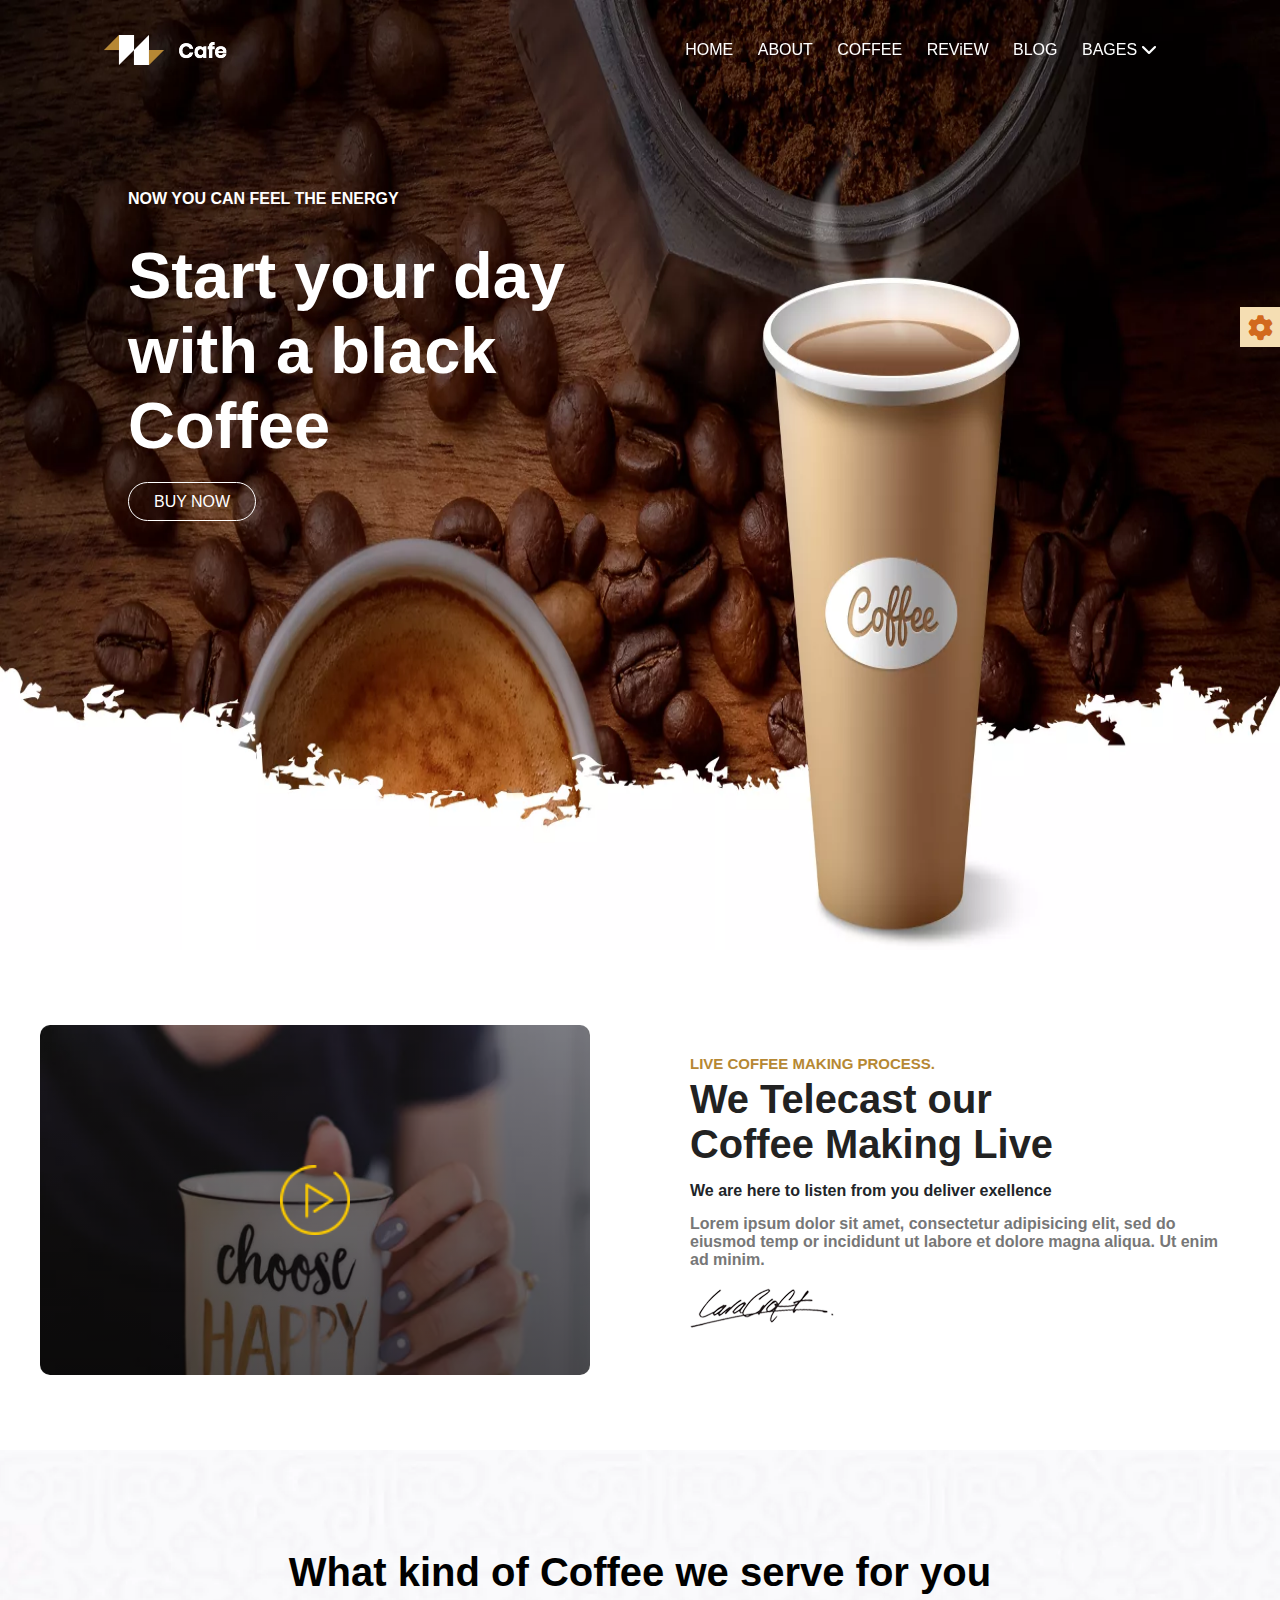
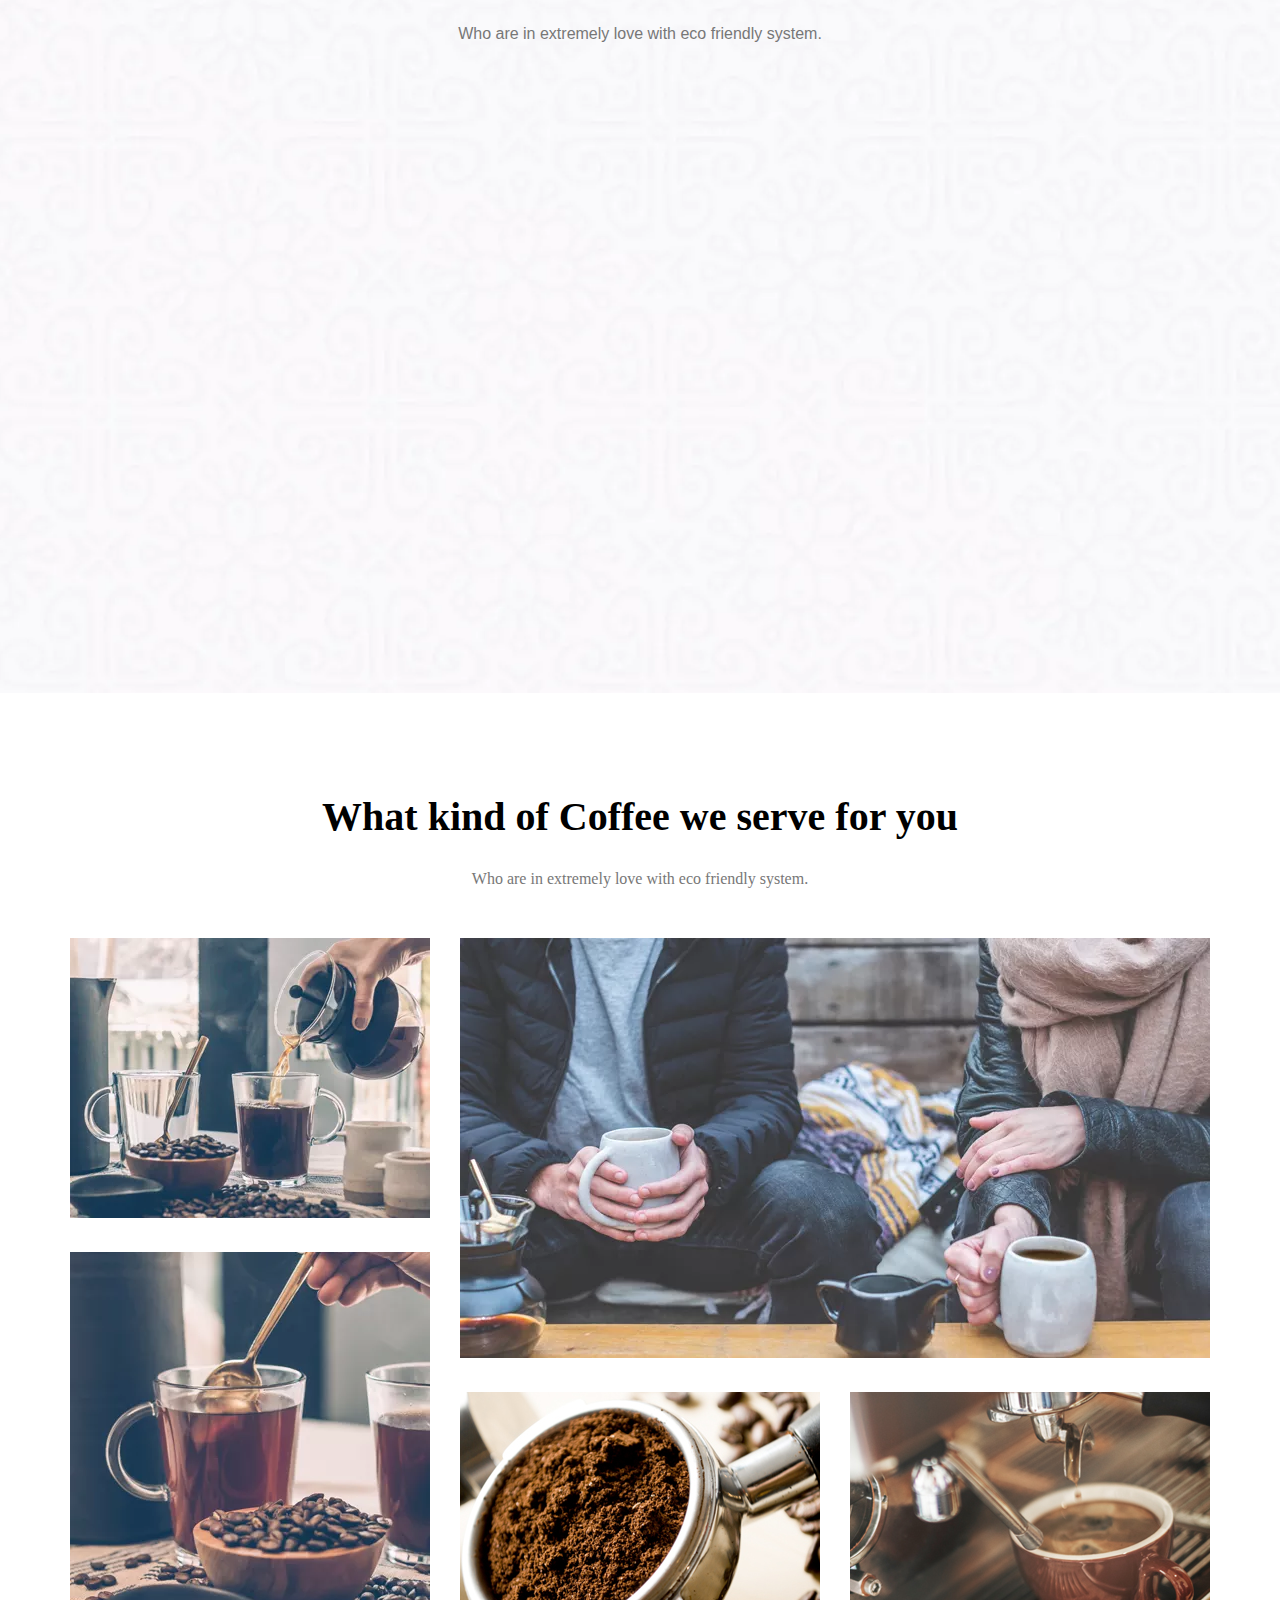
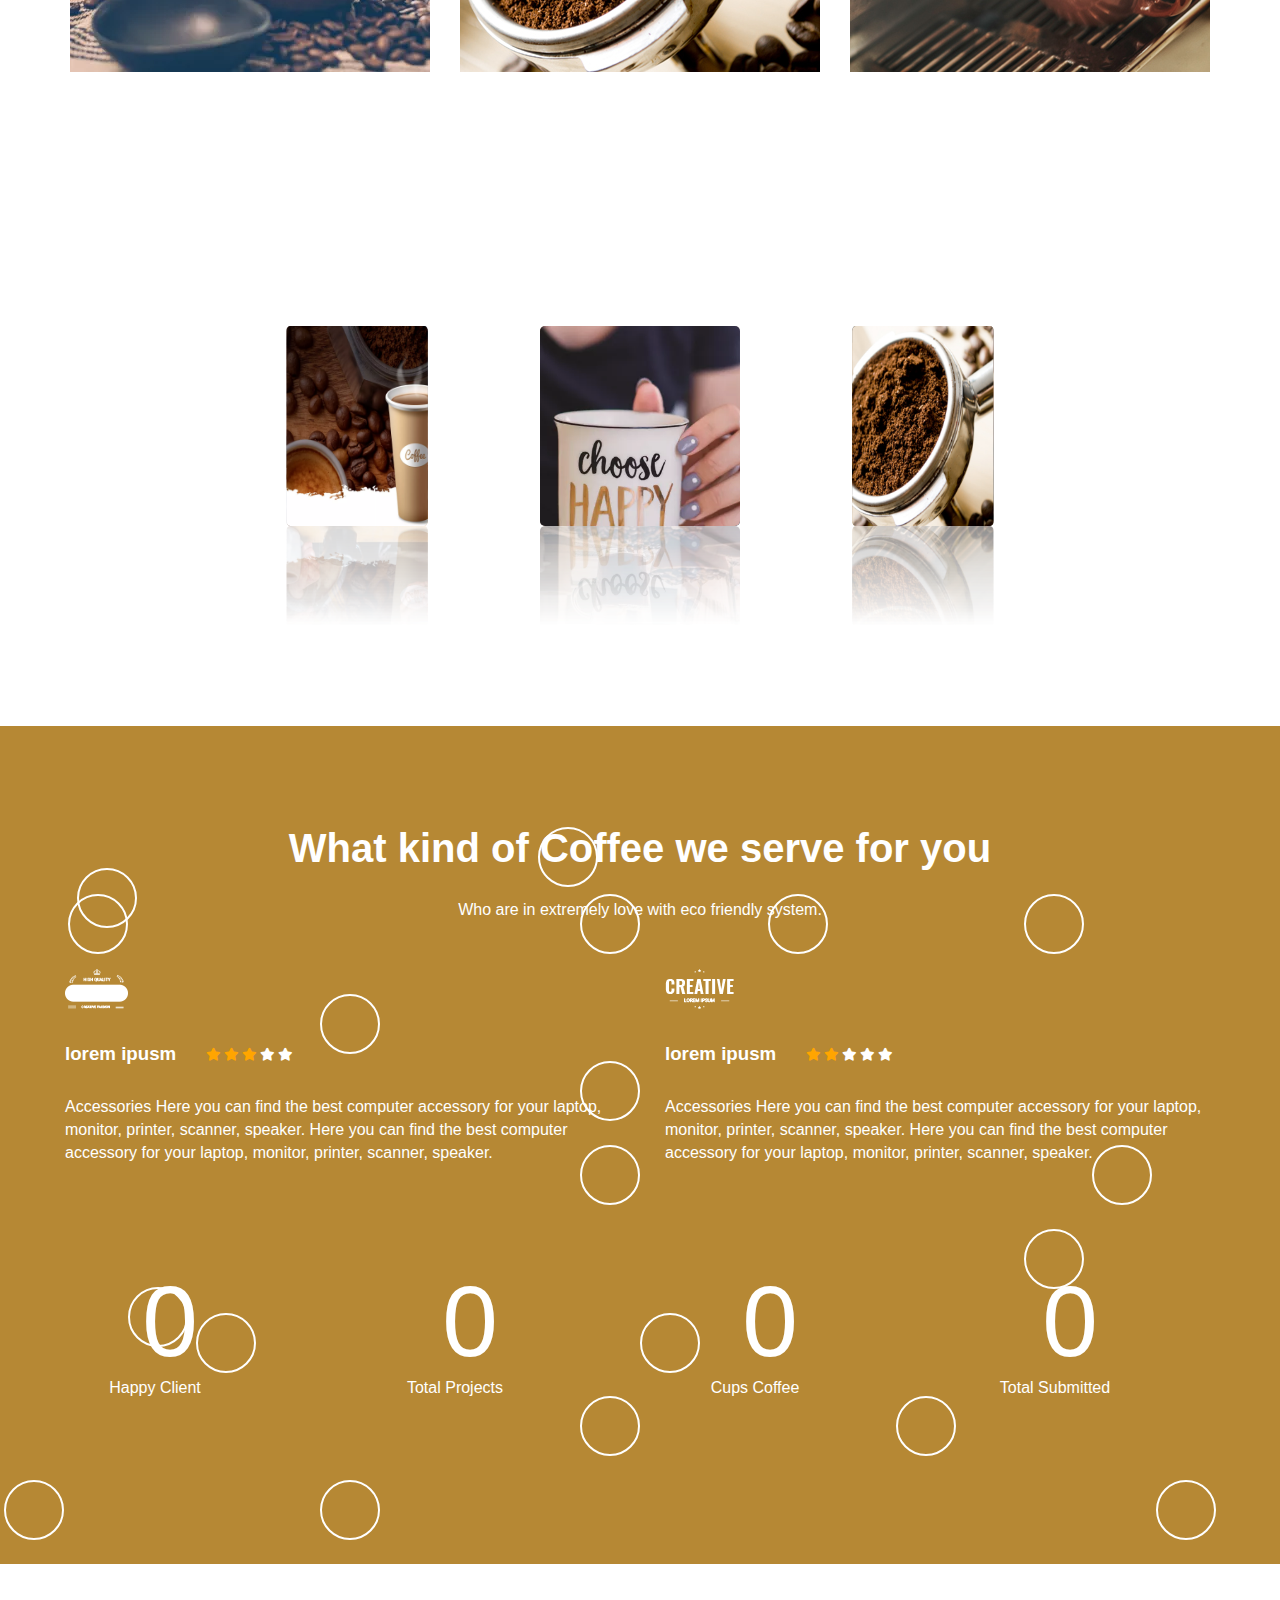
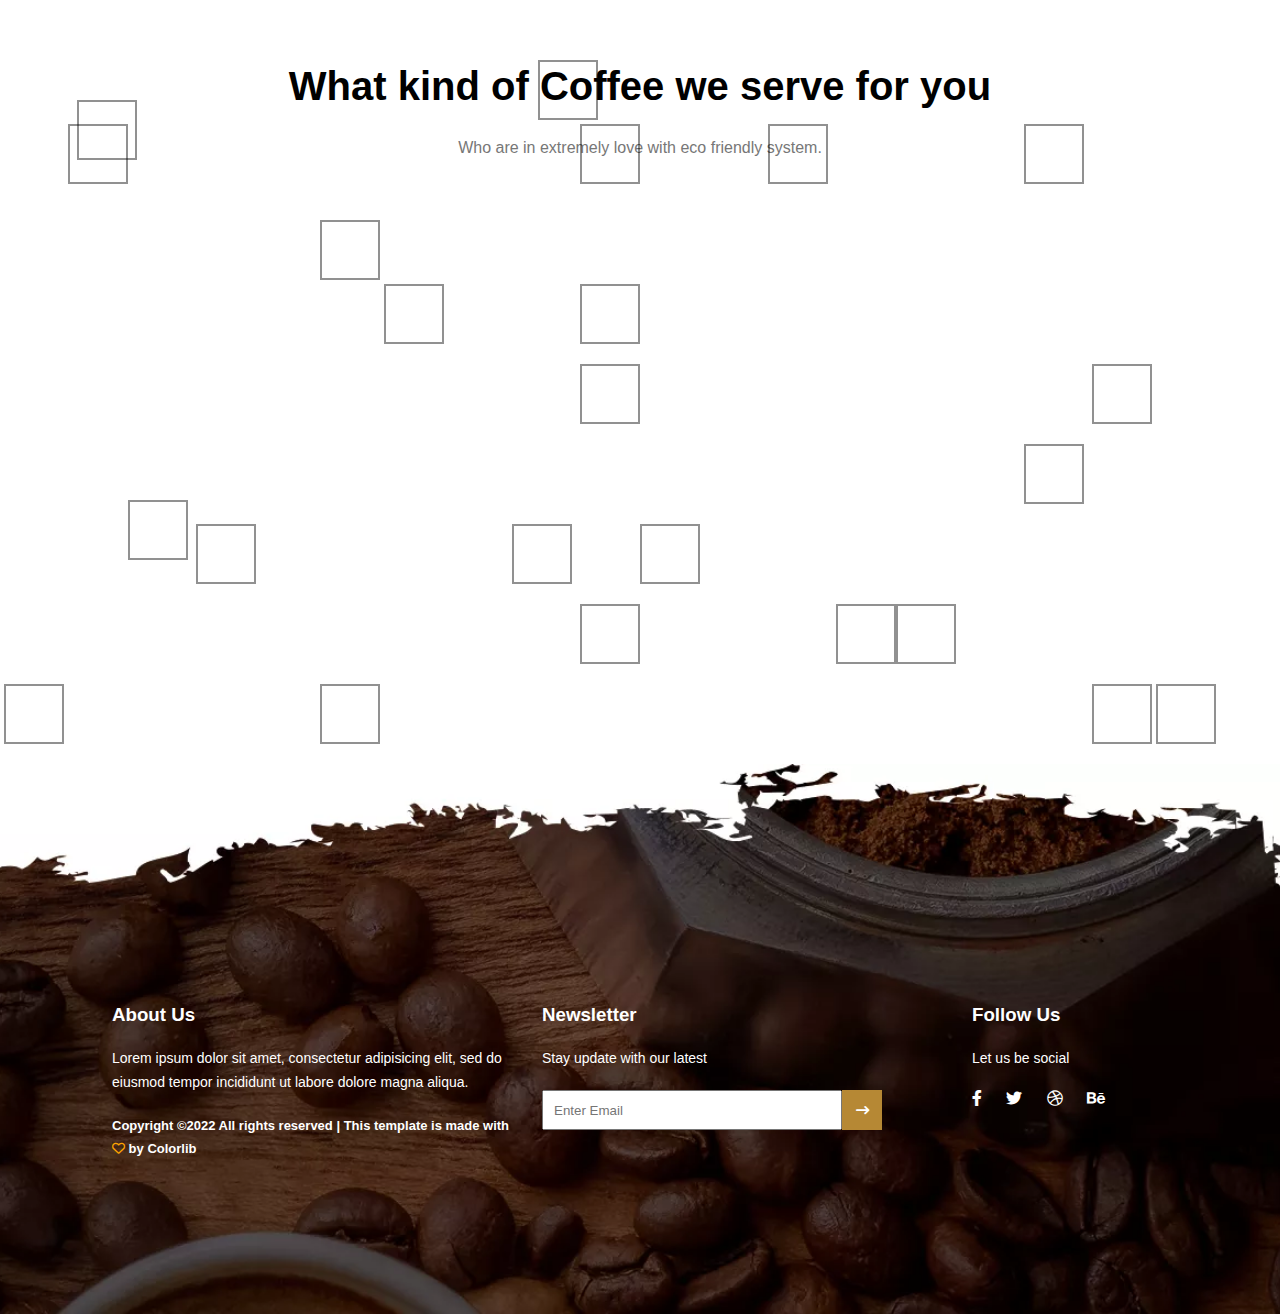
<file: index.html>
<!DOCTYPE html>
<html lang="en">

<head>
  <meta charset="UTF-8" />
  <meta http-equiv="X-UA-Compatible" content="IE=edge" />
  <meta name="viewport" content="width=device-width, initial-scale=1.0" />
  <title>Coffee</title>
  <link rel="stylesheet" href="scss/all.css" />
  <link rel="icon" href="img/logo.icon.webp" />
  <link rel="stylesheet" href="scss/style.css" />
  <link href="https://unpkg.com/aos@2.3.1/dist/aos.css" rel="stylesheet">
</head>

<body>
  <!-- loogen -->
  <div class="preloader">
    <div class="d1">
      <img src="img/loader.gif" alt="">

    </div>
  </div>
  <!-- loogen -->

  <!-- start home -->
  <section class="home" id="H">
    <div class="nav">
      <div class="logo">
        <img src="img/xlogo.png.pagespeed.ic.ru-mpNoaeK.png" alt="" />
        <!-- <button class="toggle-theme"><i class="fa-solid fa-moon"></i></button> -->
      </div>

      <input type="checkbox" id="check" />
      <div class="chck">
        <label for="check" class="checkbtn">
          <i class="fa-solid fa-bars"></i>
        </label>
      </div>
      <div class="links">
        <ul class="ul1">
          <li><a href="#H">HOME</a></li>
          <li><a href="#A">ABOUT</a></li>
          <li><a href="#C">COFFEE</a></li>
          <li><a href="#R">REViEW</a></li>
          <li><a href="#B">BLOG</a></li>
          <li>
            <a class="down" href="#">BAGES <i class="fa-solid fa-chevron-down"></i></a>
            <ul class="ul2">
              <li><a href="./html/generic.html">Generic</a></li>
            </ul>
          </li>
        </ul>
      </div>
    </div>

    <div class="hedar">
      <h4>NOW YOU CAN FEEL THE ENERGY</h4>
      <p>Start your day with a black Coffee</p>
      <a href="#">BUY NOW</a>
    </div>

    <div class="scrol">
      <i class="fa-solid fa-angles-up"></i>
    </div>
    <div class="colors">
      <ul>
        <li class="active" data-color="grey"></li>
        <li data-color="rgb(59, 3, 3)"></li>
        <li data-color="#b68834"></li>
        <li data-color="rgb(3, 3, 47)"></li>
      </ul>
      <div class="icn">
        <i class="fa-solid fa-gear icnste"></i>
      </div>
    </div>

  </section>
  <!-- end home -->

  <!-- START ABOUT -->
  <section class="about" id="A">
    <div class="vidow">

      <a target="blank" href="https://www.youtube.com/watch?v=ARA0AxrnHdM"><img
          src="img/xplay-icon.png.pagespeed.ic.DBRdA_r_9l.png" alt=""></a>

    </div>

    <div class="live-cofe">
      <h6>LIVE COFFEE MAKING PROCESS.</h6>
      <h5>We Telecast our
        Coffee Making Live</h5>
      <p>We are here to listen from you deliver exellence</p>
      <p class="p2">Lorem ipsum dolor sit amet, consectetur adipisicing elit, sed do eiusmod temp or incididunt ut
        labore
        et dolore magna aliqua. Ut enim ad minim.</p>
      <img src="img/xsignature.png.pagespeed.ic.6xNGbi55sb.png" alt="">
    </div>
  </section>
  <!-- END ABOUT -->

  <!-- START COFFEE -->
  <div class="backgruond-cofe">

    <section class="cofe" id="C">


      <div class="d1">
        <h2>What kind of Coffee we serve for you</h2>
        <p>Who are in extremely love with eco friendly system.</p>
      </div>

      <div class="d2">
        <div class="box" data-aos="fade-right">
          <div class="box-row">
            <h3>Cappuccino</h3>
            <p>$49</p>
          </div>

          <p>Usage of the Internet is becoming more common due to rapid advance.</p>

        </div>
        <div class="box" data-aos="fade-up">

          <div class="box-row">
            <h3>Americano</h3>
            <p>$59</p>
          </div>

          <p>Usage of the Internet is becoming more common due to rapid advance.</p>

        </div>
        <div class="box" data-aos="fade-left">

          <div class="box-row">
            <h3>Espresso</h3>
            <p>$65</p>
          </div>

          <p>Usage of the Internet is becoming more common due to rapid advance.</p>

        </div>



        <div class="box" data-aos="fade-right">

          <div class="box-row">
            <h3>Macchiato</h3>
            <p>$23</p>
          </div>

          <p>Usage of the Internet is becoming more common due to rapid advance.</p>

        </div>
        <div class="box" data-aos="fade-up">

          <div class="box-row">
            <h3>Mocha</h3>
            <p>$34</p>
          </div>

          <p>Usage of the Internet is becoming more common due to rapid advance.</p>

        </div>
        <div class="box" data-aos="fade-left">

          <div class="box-row">
            <h3>Coffee Latte</h3>
            <p>$76</p>
          </div>

          <p>Usage of the Internet is becoming more common due to rapid advance.</p>

        </div>



        <div class="box" data-aos="fade-right">

          <div class="box-row">
            <h3>Piccolo Latte</h3>
            <p>$80</p>
          </div>

          <p>Usage of the Internet is becoming more common due to rapid advance.</p>

        </div>
        <div class="box" data-aos="fade-up">

          <div class="box-row">
            <h3>Ristretto</h3>
            <p>$60</p>
          </div>

          <p>Usage of the Internet is becoming more common due to rapid advance.</p>

        </div>
        <div class="box" data-aos="fade-left">

          <div class="box-row">
            <h3>Affogato</h3>
            <p>$50</p>
          </div>

          <p>Usage of the Internet is becoming more common due to rapid advance.</p>

        </div>

      </div>
    </section>
  </div>

  <!-- start menw cofe -->
  <section class="menw-cofe">

    <div class="d1">
      <h2>What kind of Coffee we serve for you</h2>
      <p>Who are in extremely love with eco friendly system.</p>
    </div>
    <div class="d2">

      <div class="imgs1">

        <div class="img1">
          <img src="img/xg1.jpg.pagespeed.ic.hds6Doof4i.webp" alt="">
        </div>

        <div class="img2">
          <img src="img/xg2.jpg.pagespeed.ic.xvAO4TQHTF.webp" alt="">
        </div>
      </div>

      <div class="imgs2">

        <div class="img3">
          <img src="img/xg3.jpg.pagespeed.ic.wWCJzlPGAr.webp" alt="">
        </div>


        <div class="img4-5">

          <div class="img4">
            <img src="img/xg4.jpg.pagespeed.ic.CX0azipD2t.jpg" alt="">
          </div>

          <div class="img4">
            <img src="img/xg5.jpg.pagespeed.ic.3JzoX_n_ys.jpg" alt="">
          </div>

        </div>

      </div>

    </div>

  </section>

  <!-- end menw cofe -->

  <!-- start Animation Effects -->

  <section class="boxx">
    <div class="boox">

      <span style="--i:1;"> <img src="img/xg4.jpg.pagespeed.ic.CX0azipD2t.jpg" alt=""> </span>
      <span style="--i:2;"> <img src="img/xg2.jpg.pagespeed.ic.xvAO4TQHTF.webp" alt=""> </span>
      <span style="--i:3;"> <img src="img/xg5.jpg.pagespeed.ic.3JzoX_n_ys.jpg" alt=""> </span>
      <span style="--i:4;"> <img src="img/xg1.jpg.pagespeed.ic.hds6Doof4i.webp" alt=""> </span>
      <span style="--i:5;"> <img src="img/xg3.jpg.pagespeed.ic.wWCJzlPGAr.webp" alt=""> </span>
      <span style="--i:6;"> <img src="img/footer-bg.jpg.webp" alt=""> </span>
      <span style="--i:7;"> <img src="img/header-bg.jpg.webp" alt=""> </span>
      <span style="--i:8;"> <img src="img/xb2.jpg.pagespeed.ic.TrRaz3pXkS.webp" alt=""> </span>
    </div>
  </section>

  <!-- start Animation Effects -->

  <!-- END COFFEE -->

  <!-- start  REViEW -->
  <section class="review" id="R">
    <div class="box">
      <div style="--i:11"></div>
      <div style="--i:21"></div>
      <div style="--i:43"></div>
      <div style="--i:64"></div>
      <div style="--i:34"></div>
      <div style="--i:54"></div>
      <div style="--i:53"></div>
      <div style="--i:23"></div>
      <div style="--i:32"></div>
      <div style="--i:12"></div>
      <div style="--i:54"></div>
      <div style="--i:63"></div>
      <div style="--i:23"></div>
      <div style="--i:22"></div>
      <div style="--i:43"></div>
      <div style="--i:54"></div>
      <div style="--i:63"></div>
      <div style="--i:23"></div>
      <div style="--i:43"></div>
      <div style="--i:43"></div>
      <div style="--i:65"></div>
      <div style="--i:35"></div>

    </div>
    <div class="d1">
      <h2>What kind of Coffee we serve for you</h2>
      <p>Who are in extremely love with eco friendly system.</p>
    </div>

    <div class="d2">
      <div class="lorem1">
        <img src="img/xr1.png.pagespeed.ic.ZdkU7Ld5Gu.png" alt="">

        <div class="stars">
          <h3>lorem ipusm</h3>
          <i class="fa-solid fa-star star1"></i>
          <i class="fa-solid fa-star star1"></i>
          <i class="fa-solid fa-star star1"></i>
          <i class="fa-solid fa-star"></i>
          <i class="fa-solid fa-star"></i>
        </div>

        <p>
          Accessories Here you can find the best computer accessory for your laptop, monitor, printer, scanner, speaker.
          Here you can find the best computer accessory for your laptop, monitor, printer, scanner, speaker.</p>
      </div>

      <div class="lorem2">
        <img src="img/xr2.png.pagespeed.ic.gF87sfaUFb.png" alt="">

        <div class="stars">
          <h3>lorem ipusm</h3>
          <i class="fa-solid fa-star star1"></i>
          <i class="fa-solid fa-star star1"></i>
          <i class="fa-solid fa-star"></i>
          <i class="fa-solid fa-star"></i>
          <i class="fa-solid fa-star"></i>
        </div>

        <p>
          Accessories Here you can find the best computer accessory for your laptop, monitor, printer, scanner, speaker.
          Here you can find the best computer accessory for your laptop, monitor, printer, scanner, speaker.</p>
      </div>
    </div>


    <div class="d3">

      <div class="nums">
        <span class="num" data-goal="1000">0</span>
        <p>Happy Client</p>
      </div>

      <div class="nums">
        <span class="num" data-goal="500">0</span>
        <p>Total Projects</p>
      </div>

      <div class="nums">
        <span class="num" data-goal="900">0</span>
        <p>Cups Coffee</p>
      </div>

      <div class="nums">
        <span class="num" data-goal="1500">0</span>
        <p>Total Submitted</p>
      </div>

    </div>

  </section>
  <!-- END COFFEE -->


  <!-- START BLOG -->
  <section class="blog" id="B">

    <div class="box">
      <div style="--i:11"></div>
      <div style="--i:21"></div>
      <div style="--i:43"></div>
      <div style="--i:64"></div>
      <div style="--i:34"></div>
      <div style="--i:54"></div>
      <div style="--i:53"></div>
      <div style="--i:23"></div>
      <div style="--i:32"></div>
      <div style="--i:12"></div>
      <div style="--i:54"></div>
      <div style="--i:63"></div>
      <div style="--i:23"></div>
      <div style="--i:22"></div>
      <div style="--i:43"></div>
      <div style="--i:54"></div>
      <div style="--i:63"></div>
      <div style="--i:23"></div>
      <div style="--i:43"></div>
      <div style="--i:43"></div>
      <div style="--i:65"></div>
      <div style="--i:64"></div>
      <div style="--i:44"></div>
      <div style="--i:54"></div>
      <div style="--i:53"></div>
      <div style="--i:85"></div>

    </div>
    <div class="d1">
      <h2>What kind of Coffee we serve for you</h2>
      <p>Who are in extremely love with eco friendly system.</p>
    </div>


    <div class="d2">

      <div class="coffe" data-aos="fade-right">
        <img src="img/xb1.jpg.pagespeed.ic.06pcMTZWoN - Copy.webp" alt="">

        <a href="#">Travel</a>
        <a href="#">lift style</a>
        <h4>Portable latest Fashion for young women</h4>
        <p>Lorem ipsum dolor sit amet, consectetur adipisicing elit, sed do eiusmod tempor incididunt ut labore et
          dolore.</p>
        <h5>31st January, 2018</h5>
      </div>

      <div class="coffe" data-aos="fade-left">
        <img src="img/xb2.jpg.pagespeed.ic.TrRaz3pXkS.webp" alt="">

        <a href="#">Travel</a>
        <a href="#">lift style</a>
        <h4>Portable latest Fashion for young women</h4>
        <p>Lorem ipsum dolor sit amet, consectetur adipisicing elit, sed do eiusmod tempor incididunt ut labore et
          dolore.</p>
        <h5>31st January, 2018</h5>
      </div>

    </div>
  </section>
  <!-- END BLOG -->

  <!-- END FOOTER -->
  <section class="footer">
    <div class="grid">

      <div class="d d1">
        <h3>About Us</h3>
        <p>Lorem ipsum dolor sit amet, consectetur adipisicing elit, sed do eiusmod tempor incididunt ut labore dolore
          magna aliqua.</p>
        <h4>Copyright ©2022 All rights reserved | This template is made with <i class="fa-regular fa-heart"></i> by
          Colorlib</h4>

      </div>

      <div class="d d2">
        <h3>Newsletter</h3>
        <p>Stay update with our latest</p>
        <div class="inbut">
          <input type="email" placeholder="Enter Email">
          <button id="btn"><i class="fa-solid fa-arrow-right-long"></i></button>
        </div>
        <p id="p-btn"></p>
      </div>

      <div class="d d3">
        <h3>Follow Us</h3>
        <p>Let us be social</p>

        <div class="icons">
          <a href="https://www.facebook.com/" target="blank"><i class="fa-brands fa-facebook-f"></i></a>
          <i class="fa-brands fa-twitter"></i>
          <i class="fa-brands fa-dribbble"></i>
          <i class="fa-brands fa-behance"></i>
        </div>
      </div>


    </div>

  </section>
  <!-- END FOOTER -->


  <script src="https://unpkg.com/aos@2.3.1/dist/aos.js"></script>
  <script>
    AOS.init({
      once: true,
      duration: 1000,
    });
  </script>

  <script src="indexHome.js"></script>
</body>

</html>
</file>
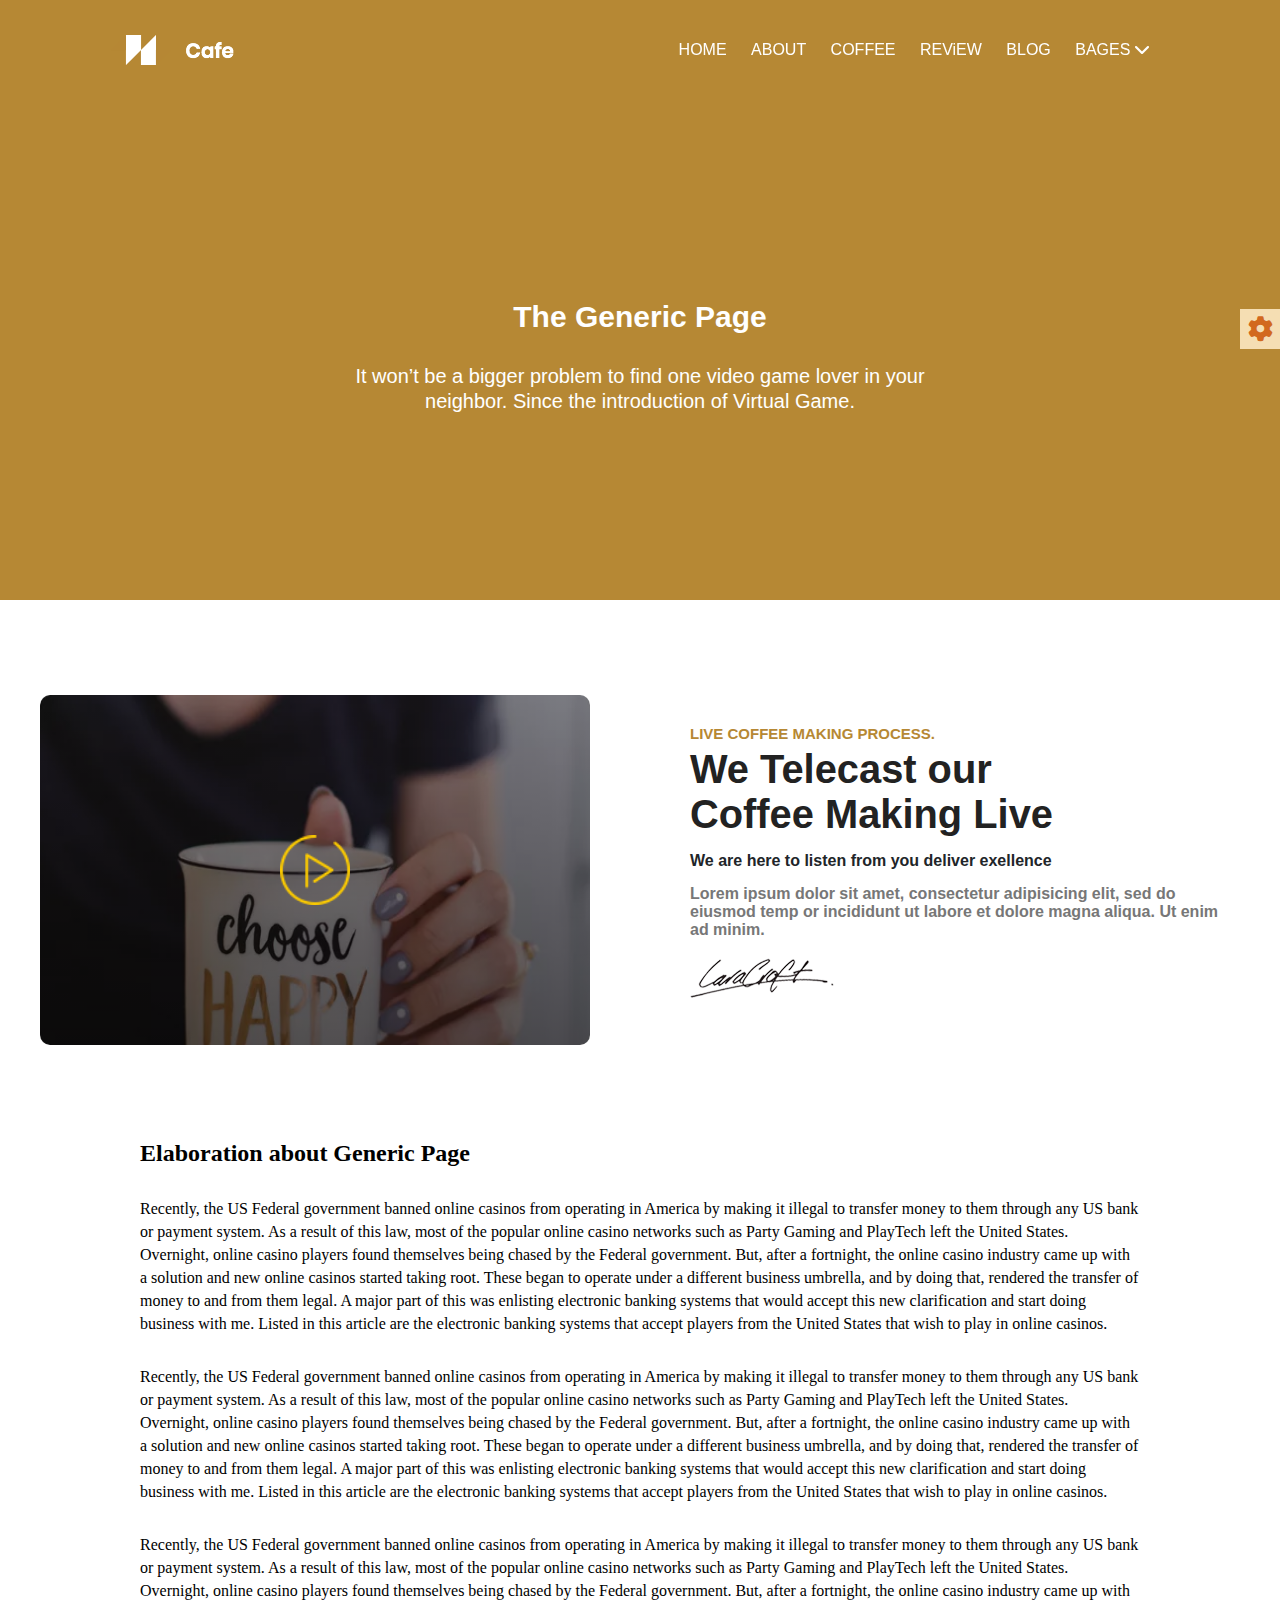
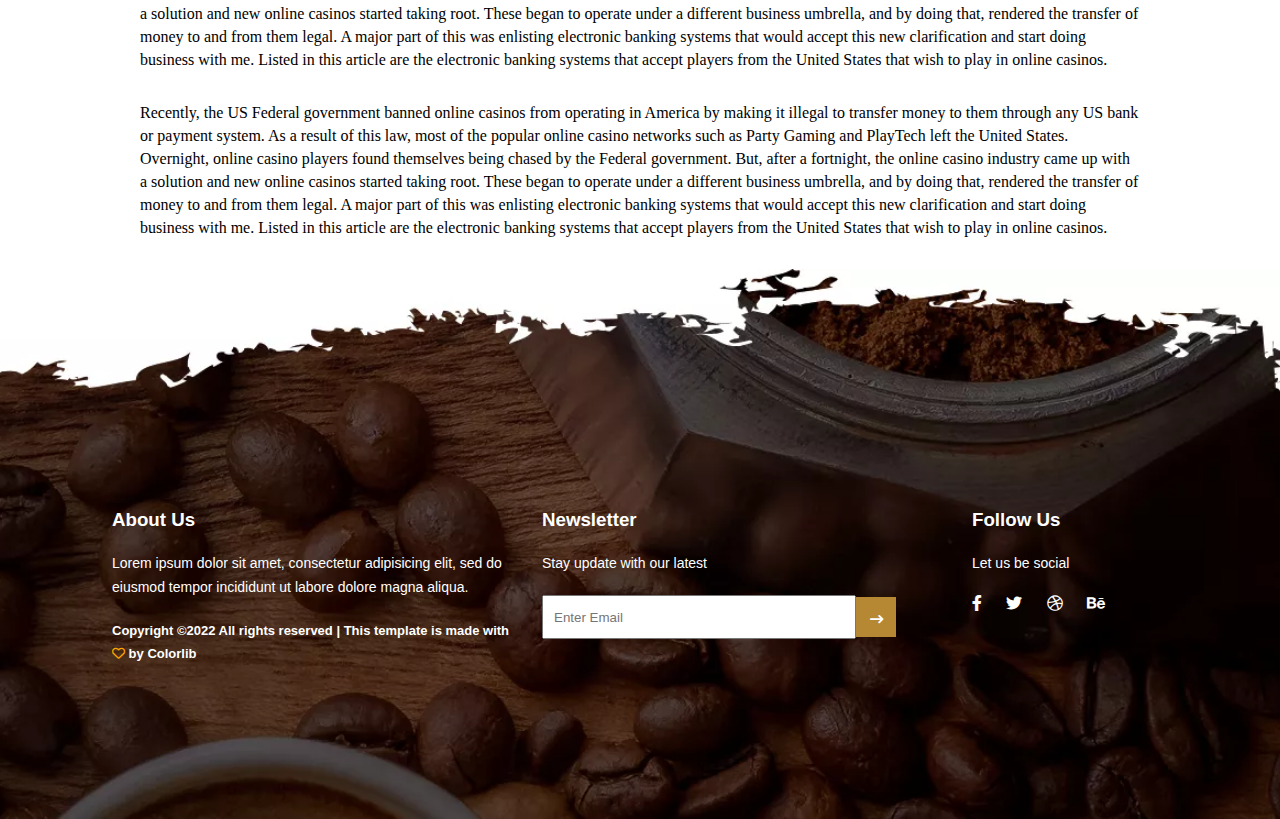
<file: html/generic.html>
<!DOCTYPE html>
<html lang="en">

<head>
  <meta charset="UTF-8">
  <meta http-equiv="X-UA-Compatible" content="IE=edge">
  <meta name="viewport" content="width=device-width, initial-scale=1.0">
  <title>Coffee</title>

  <link rel="stylesheet" href="../scss/all.css" />
  <link rel="icon" href="../img/logo.icon.webp" />
  <link rel="stylesheet" href="../scss/generic.css" />
</head>

<body>
  <!-- start home -->
  <section class="home" id="H">
    <div class="nav">
      <div class="logo">
        <img src="../img/xlogo.png.pagespeed.ic.ru-mpNoaeK.png" alt="" />
      </div>

      <input type="checkbox" id="check" />
      <div class="chck">
        <label for="check" class="checkbtn">
          <i class="fa-solid fa-bars"></i>
        </label>
      </div>
      <div class="links">
        <ul class="ul1">
          <li><a href="../index.html">HOME</a></li>
          <li><a href="../index.html">ABOUT</a></li>
          <li><a href="../index.html">COFFEE</a></li>
          <li><a href="../index.html">REViEW</a></li>
          <li><a href="../index.html">BLOG</a></li>
          <li>
            <a class="down" href="#">BAGES <i class="fa-solid fa-chevron-down"></i></a>
            <ul class="ul2">
              <li><a href="../html/generic.html">Generic</a></li>
            </ul>
          </li>
        </ul>
      </div>
    </div>

    <div class="hedar">
      <h4>The Generic Page</h4>
      <p>It won’t be a bigger problem to find one video game lover in your neighbor. Since the introduction of Virtual
        Game. </p>

    </div>

    <div class="scrol">
      <i class="fa-solid fa-angles-up"></i>
    </div>


    <div class="colors">
      <ul>
        <li class="active" data-color="grey"></li>
        <li data-color="green"></li>
        <li data-color="#b68834"></li>
        <li data-color="red"></li>
      </ul>
      <div class="icn">
        <i class="fa-solid fa-gear icnste"></i>
      </div>
    </div>
  </section>
  <!-- end home -->

  <!-- START ABOUT -->
  <section class="about" id="A">
    <div class="vidow">

      <a target="blank" href="https://www.youtube.com/watch?v=ARA0AxrnHdM"><img
          src="../img/xplay-icon.png.pagespeed.ic.DBRdA_r_9l.png" alt=""></a>

    </div>

    <div class="live-cofe">
      <h6>LIVE COFFEE MAKING PROCESS.</h6>
      <h5>We Telecast our
        Coffee Making Live</h5>
      <p>We are here to listen from you deliver exellence</p>
      <p class="p2">Lorem ipsum dolor sit amet, consectetur adipisicing elit, sed do eiusmod temp or incididunt ut
        labore
        et dolore magna aliqua. Ut enim ad minim.</p>
      <img src="../img/xsignature.png.pagespeed.ic.6xNGbi55sb.png" alt="">
    </div>
  </section>
  <!-- END ABOUT -->

  <!-- page -->
  <section class="page">

    <div class="d1">
      <h2>Elaboration about Generic Page
      </h2>
    </div>

    <div class="d2">
      <p>Recently, the US Federal government banned online casinos from operating in America by making it illegal to
        transfer money to them through any US bank or payment system. As a result of this law, most of the popular
        online casino networks such as Party Gaming and PlayTech left the United States. Overnight, online casino
        players found themselves being chased by the Federal government. But, after a fortnight, the online casino
        industry came up with a solution and new online casinos started taking root. These began to operate under a
        different business umbrella, and by doing that, rendered the transfer of money to and from them legal. A major
        part of this was enlisting electronic banking systems that would accept this new clarification and start doing
        business with me. Listed in this article are the electronic banking systems that accept players from the United
        States that wish to play in online casinos.
      </p>
      <p>Recently, the US Federal government banned online casinos from operating in America by making it illegal to
        transfer money to them through any US bank or payment system. As a result of this law, most of the popular
        online casino networks such as Party Gaming and PlayTech left the United States. Overnight, online casino
        players found themselves being chased by the Federal government. But, after a fortnight, the online casino
        industry came up with a solution and new online casinos started taking root. These began to operate under a
        different business umbrella, and by doing that, rendered the transfer of money to and from them legal. A major
        part of this was enlisting electronic banking systems that would accept this new clarification and start doing
        business with me. Listed in this article are the electronic banking systems that accept players from the United
        States that wish to play in online casinos.
      </p>
      <p>Recently, the US Federal government banned online casinos from operating in America by making it illegal to
        transfer money to them through any US bank or payment system. As a result of this law, most of the popular
        online casino networks such as Party Gaming and PlayTech left the United States. Overnight, online casino
        players found themselves being chased by the Federal government. But, after a fortnight, the online casino
        industry came up with a solution and new online casinos started taking root. These began to operate under a
        different business umbrella, and by doing that, rendered the transfer of money to and from them legal. A major
        part of this was enlisting electronic banking systems that would accept this new clarification and start doing
        business with me. Listed in this article are the electronic banking systems that accept players from the United
        States that wish to play in online casinos.
      </p>
      <p>Recently, the US Federal government banned online casinos from operating in America by making it illegal to
        transfer money to them through any US bank or payment system. As a result of this law, most of the popular
        online casino networks such as Party Gaming and PlayTech left the United States. Overnight, online casino
        players found themselves being chased by the Federal government. But, after a fortnight, the online casino
        industry came up with a solution and new online casinos started taking root. These began to operate under a
        different business umbrella, and by doing that, rendered the transfer of money to and from them legal. A major
        part of this was enlisting electronic banking systems that would accept this new clarification and start doing
        business with me. Listed in this article are the electronic banking systems that accept players from the United
        States that wish to play in online casinos.
      </p>
    </div>
  </section>
  <!-- page -->

  <!-- END FOOTER -->
  <section class="footer">
    <div class="grid">

      <div class="d d1">
        <h3>About Us</h3>
        <p>Lorem ipsum dolor sit amet, consectetur adipisicing elit, sed do eiusmod tempor incididunt ut labore dolore
          magna aliqua.</p>
        <h4>Copyright ©2022 All rights reserved | This template is made with <i class="fa-regular fa-heart"></i> by
          Colorlib</h4>

      </div>

      <div class="d d2">
        <h3>Newsletter</h3>
        <p>Stay update with our latest</p>
        <div class="inbut">
          <input type="email" placeholder="Enter Email">
          <button><i class="fa-solid fa-arrow-right-long"></i></button>
        </div>
      </div>

      <div class="d d3">
        <h3>Follow Us</h3>
        <p>Let us be social</p>

        <div class="icons">
          <i class="fa-brands fa-facebook-f"></i>
          <i class="fa-brands fa-twitter"></i>
          <i class="fa-brands fa-dribbble"></i>
          <i class="fa-brands fa-behance"></i>
        </div>
      </div>


    </div>

  </section>
  <!-- END FOOTER -->

  <script src="../indexHome.js"></script>
</body>

</html>
</file>
<file: scss/style.css>
::-moz-selection {
  background-color: #b68834;
}

::selection {
  background-color: #b68834;
}

.home {
  width: 100%;
  height: 950px;
  background-image: url(../img/header-bg.jpg.webp);
  background-position: center;
  background-size: 100% 950px;
  background-repeat: no-repeat;
  font-family: "Poppins", sans-serif;
  position: relative;
  overflow: hidden;
}
.home .logo {
  display: flex;
  gap: 10px;
}
.home .logo .toggle-theme {
  font-size: 25px;
  width: -webkit-max-content;
  width: -moz-max-content;
  width: max-content;
  background: none;
  border: none;
}
.home .logo .toggle-theme i {
  color: #fff;
}
.home .nav {
  width: 100%;
  height: 100px;
  position: fixed;
  top: 0;
  left: 0;
  transition: 0.3s ease;
  z-index: 999999;
  display: flex;
  justify-content: space-around;
  align-items: center;
}
.home .nav .checkbtn {
  font-size: 30px;
  color: #fff;
  float: right;
  line-height: 40px;
  position: absolute;
  right: 20px;
  cursor: pointer;
  display: none;
  margin-top: 0px;
  transition-duration: 200ms;
}
.home .nav #check {
  display: none;
}
.home .nav .links .ul1 {
  height: -webkit-max-content;
  height: -moz-max-content;
  height: max-content;
}
.home .nav .links .ul1 li {
  display: inline-block;
}
.home .nav .links .ul1 li a {
  text-decoration: none;
  margin-right: 20px;
  color: #fff;
}
.home .nav .links .ul1 li .down:hover i {
  transition-duration: 300ms;
  transform: rotate(180deg);
}
.home .nav .links .ul1 li .down {
  position: relative;
}
.home .nav .links .ul1 li .ul2 {
  width: 150px;
  height: 100px;
  position: relative;
  position: absolute;
  background-color: #fff;
  border-radius: 10px;
  bottom: -60%;
  margin-left: -30px;
  display: none;
  margin-top: 30px;
}
.home .nav .links .ul1 li .ul2 li {
  margin-top: 40px;
}
.home .nav .links .ul1 li .ul2 li a {
  color: black;
}
.home .nav .links .ul1 li .ul2 li a:hover {
  color: chocolate;
}
.home .nav .links .ul1 li:hover .ul2 {
  transition-duration: 300ms;
  display: block;
}
.home .sticky {
  background-color: rgba(20, 2, 0, 0.8);
}
@media (max-width: 850px) {
  .home .nav .links {
    width: 50%;
    height: 100%;
    background-color: rgba(20, 2, 0, 0.8);
    z-index: 99;
    position: fixed;
    top: 0;
    left: 0;
    display: block;
    left: -100%;
    transition-duration: 400ms;
  }
  .home .nav .links ul {
    display: flex;
    flex-direction: column;
    align-items: center;
    margin-top: 50px;
  }
  .home .nav .links ul li {
    line-height: 70px;
    position: relative;
  }
  .home .nav .links ul li .ul2 {
    position: absolute;
    top: 20px;
  }
  .home .nav .links ul li .ul2 li {
    display: inline-block;
    top: -30px;
  }
  .home .nav .chck {
    width: 100%;
    height: 30px;
    position: relative;
  }
  .home .nav .checkbtn {
    display: block;
    position: absolute;
    z-index: 100;
  }
  .home .nav #check:checked ~ .links {
    left: 0;
  }
}
.home .hedar {
  width: 600px;
  position: -webkit-sticky;
  position: sticky;
  top: 20%;
  left: 10%;
}
.home .hedar h4 {
  color: #fff;
  margin-bottom: 30px;
}
.home .hedar p {
  width: 80%;
  font-size: 65px;
  color: #fff;
  margin-bottom: 30px;
  font-weight: bold;
}
.home .hedar a {
  text-decoration: none;
  padding: 10px 25px;
  border: 1px solid #fff;
  color: #fff;
  border-radius: 20px;
  margin-right: 5px;
  position: relative;
}
.home .hedar a:hover {
  color: #fff;
}
.home .hedar a::before {
  content: "";
  left: 0;
  top: 0;
  position: absolute;
  width: 100%;
  height: 100%;
  border-radius: 20px;
  background-color: #b68834;
  z-index: -1;
  transition: transform 0.5s;
  transition-timing-function: cubic-bezier(0.5, 1.6, 0.4, 0.7);
}
.home .hedar a::before {
  transform: scaleX(0);
}
.home .hedar a:hover:before {
  transform: scaleX(1);
}
@media (max-width: 850px) {
  .home .hedar {
    width: 100%;
    display: block;
  }
  .home .hedar p {
    font-size: 40px;
  }
}
@media (max-width: 400px) {
  .home .hedar {
    width: 100%;
    display: block;
  }
  .home .hedar p {
    font-size: 30px;
  }
}
.home .scrol {
  width: 30px;
  height: 30px;
  background-color: chocolate;
  position: fixed;
  bottom: 20px;
  right: -30px;
  border-radius: 5px;
  cursor: pointer;
  transition: 0.2s;
  z-index: 1000;
}
.home .scrol i {
  position: absolute;
  top: 50%;
  left: 50%;
  transform: translate(-50%, -50%);
  color: #fff;
}
.home .show {
  right: 30px;
}
.home .colors {
  width: 200px;
  height: -webkit-max-content;
  height: -moz-max-content;
  height: max-content;
  position: relative;
  position: fixed;
  right: -200px;
  top: 30%;
  z-index: 100;
  transition: 1s ease;
  background-repeat: no-repeat;
}
.home .colors ul {
  background-image: linear-gradient(125deg, #2c3e50, #27ae60, #2980b9, #e74c3c, #8e44ad);
  background-size: 400% 400%;
  padding: 0;
  margin: 0;
  margin: 20px auto;
  padding: 20px;
  list-style: none;
  display: flex;
  justify-content: space-between;
  position: relative;
  -webkit-animation-name: backk;
          animation-name: backk;
  -webkit-animation-duration: 15s;
          animation-duration: 15s;
  -webkit-animation-iteration-count: infinite;
          animation-iteration-count: infinite;
  -webkit-animation-timing-function: linear;
          animation-timing-function: linear;
}
.home .colors ul li {
  width: 30px;
  height: 30px;
  border-radius: 50%;
  border: 2px solid #fff;
  opacity: 0.4;
  cursor: pointer;
  transition: 0.3s;
}
.home .colors ul li.active,
.home .colors ul li:hover {
  opacity: 1;
}
.home .colors ul li:first-child {
  background-color: grey;
}
.home .colors ul li:nth-child(2) {
  background-color: rgb(59, 3, 3);
}
.home .colors ul li:nth-child(3) {
  background-color: #b68834;
}
.home .colors ul li:nth-child(4) {
  background-color: rgb(3, 3, 47);
}
@-webkit-keyframes backk {
  0% {
    background-position: 0% 50%;
  }
  50% {
    background-position: 100% 50%;
  }
  100% {
    background-position: 0% 50%;
  }
}
@keyframes backk {
  0% {
    background-position: 0% 50%;
  }
  50% {
    background-position: 100% 50%;
  }
  100% {
    background-position: 0% 50%;
  }
}
.home .colors .icn {
  position: absolute;
  width: 40px;
  height: 40px;
  left: -40px;
  top: 34%;
  background-color: wheat;
  display: flex;
  justify-content: center;
  align-items: center;
  cursor: pointer;
}
.home .colors .icn i {
  color: chocolate;
  font-size: 25px;
  cursor: pointer;
  -webkit-animation-name: mmmm;
          animation-name: mmmm;
  -webkit-animation-duration: 2s;
          animation-duration: 2s;
  -webkit-animation-iteration-count: infinite;
          animation-iteration-count: infinite;
  -webkit-animation-timing-function: linear;
          animation-timing-function: linear;
}
@-webkit-keyframes mmmm {
  0% {
    transform: rotate(0deg);
  }
  100% {
    transform: rotate(360deg);
  }
}
@keyframes mmmm {
  0% {
    transform: rotate(0deg);
  }
  100% {
    transform: rotate(360deg);
  }
}
.home .left {
  right: 0px;
}

@media (max-width: 800px) {
  .home {
    height: 700px;
    background-size: 100% 700px;
  }
}
@media (max-width: 500px) {
  .home {
    height: 500px;
    background-size: 100% 500px;
  }
}
::-moz-selection {
  background-color: #b68834;
  color: #fff;
}
::selection {
  background-color: #b68834;
  color: #fff;
}

.about {
  width: 100%;
  height: 500px;
  font-size: 3rem;
  font-weight: bold;
  padding: 20px;
  font-family: "Poppins", sans-serif;
  transition: 1s ease;
  position: relative;
  display: grid;
  grid-template-columns: repeat(2, 550px);
  justify-content: center;
  align-items: center;
  gap: 100px;
}
.about .vidow {
  background-image: linear-gradient(rgba(0, 0, 0, 0.424), rgba(0, 0, 0, 0.637)), url(../img/xb2.jpg.pagespeed.ic.TrRaz3pXkS.webp);
  background-repeat: no-repeat;
  background-size: 100% 350px;
  width: 100%;
  height: 350px;
  border-radius: 10px;
  position: relative;
}
.about .vidow img {
  width: 70px;
  height: 70px;
  position: absolute;
  top: 50%;
  left: 50%;
  transform: translate(-50%, -50%);
}
.about .live-cofe {
  width: 100%;
  height: 350px;
}
.about .live-cofe.dark-mode {
  background-color: rgba(20, 2, 0, 0.8);
  color: white;
}
.about .live-cofe h6 {
  font-size: 15px;
  margin-top: 30px;
  color: #b68834;
  margin-bottom: 5px;
}
.about .live-cofe h5 {
  width: 70%;
  color: #222222;
  margin-bottom: 15px;
}
.about .live-cofe p {
  font-size: 16px;
  color: #212529;
  margin-bottom: 15px;
}
.about .live-cofe .p2 {
  color: #777777;
}

@media (max-width: 1220px) {
  .about {
    grid-template-columns: repeat(2, 450px);
    gap: 70px;
  }
  .about .live-cofe h5 {
    width: 100%;
    font-size: 35px;
  }
}
@media (max-width: 1000px) {
  .about {
    height: -webkit-max-content;
    height: -moz-max-content;
    height: max-content;
    grid-template-columns: repeat(1, 80%);
    row-gap: 30px;
  }
  .about .live-cofe {
    height: -webkit-max-content;
    height: -moz-max-content;
    height: max-content;
  }
  .about .live-cofe h5 {
    width: 100%;
  }
}
@media (max-width: 400px) {
  .about {
    height: -webkit-max-content;
    height: -moz-max-content;
    height: max-content;
    row-gap: 20px;
  }
  .about .live-cofe {
    height: -webkit-max-content;
    height: -moz-max-content;
    height: max-content;
  }
  .about .live-cofe h5 {
    width: 100%;
    font-size: 20px;
  }
}
::-moz-selection {
  background-color: #b68834;
  color: #fff;
}
::selection {
  background-color: #b68834;
  color: #fff;
}

.backgruond-cofe {
  width: 100%;
  height: auto;
  overflow: hidden;
}
.backgruond-cofe .cofe {
  width: 100%;
  height: 100%;
  font-family: "Poppins", sans-serif;
  background-image: url(../img/menu-bg.jpg.webp);
  background-position: center;
  background-size: cover;
  background-repeat: no-repeat;
  position: relative;
  text-align: center;
}
.backgruond-cofe .cofe .d1 {
  margin-top: 100px;
  display: inline-block;
}
.backgruond-cofe .cofe .d1 h2 {
  font-size: 40px;
  margin-bottom: 30px;
}
.backgruond-cofe .cofe .d1 p {
  color: #777777;
}
.backgruond-cofe .cofe .d2 {
  width: 70%;
  margin: auto;
  display: grid;
  grid-template-columns: repeat(3, 350px);
  justify-content: center;
  -moz-column-gap: 30px;
       column-gap: 30px;
  margin-top: 50px;
}
.backgruond-cofe .cofe .d2 .box {
  width: 100%;
  height: 150px;
  background-color: #fff;
  box-shadow: 0 10px 30px 0 rgba(182, 136, 52, 0.2);
  border-radius: 10px;
  text-align: left;
  padding: 20px;
  margin-bottom: 50px;
  position: relative;
}
.backgruond-cofe .cofe .d2 .box::before {
  content: "";
  left: 0;
  top: 0;
  position: absolute;
  width: 100%;
  height: 100%;
  border-radius: 10px;
  background-color: rgba(202, 142, 30, 0.3411764706);
  transition: transform 0.5s;
}
.backgruond-cofe .cofe .d2 .box::before {
  transform: scaley(0);
}
.backgruond-cofe .cofe .d2 .box:hover:before {
  transform: scaley(1);
}
.backgruond-cofe .cofe .d2 .box .box-row {
  display: flex;
  justify-content: space-between;
}
.backgruond-cofe .cofe .d2 .box .box-row h3 {
  margin-bottom: 30px;
  font-size: 22px;
}
.backgruond-cofe .cofe .d2 .box .box-row p {
  color: #b68834;
  font-weight: bold;
}
.backgruond-cofe .cofe .d2 .box p {
  line-height: 21px;
}

@media (max-width: 660px) {
  .backgruond-cofe .cofe .d1 h2 {
    font-size: 30px;
  }
}
@media (max-width: 500px) {
  .backgruond-cofe .cofe .d1 h2 {
    font-size: 20px;
  }
  .backgruond-cofe .cofe .d1 p {
    font-size: 13px;
  }
}
@media (max-width: 1150px) {
  .backgruond-cofe .cofe .d2 {
    grid-template-columns: repeat(2, 350px);
  }
}
@media (max-width: 779px) {
  .backgruond-cofe .cofe .d2 {
    grid-template-columns: repeat(1, 450px);
  }
}
@media (max-width: 490px) {
  .backgruond-cofe .cofe .d2 {
    width: 100%;
    grid-template-columns: repeat(1, 95%);
  }
}
@media (max-width: 400px) {
  .backgruond-cofe .cofe .d2 {
    width: 100%;
    grid-template-columns: repeat(1, 95%);
  }
}
.menw-cofe {
  width: 100%;
  height: -webkit-max-content;
  height: -moz-max-content;
  height: max-content;
  text-align: center;
  position: relative;
}
.menw-cofe .d1 {
  margin-top: 100px;
  display: inline-block;
}
.menw-cofe .d1 h2 {
  font-size: 40px;
  margin-bottom: 30px;
}
.menw-cofe .d1 p {
  color: #777777;
}
.menw-cofe .d2 {
  width: 80%;
  display: flex;
  justify-content: center;
  -moz-column-gap: 30px;
       column-gap: 30px;
  margin: auto;
  padding: 50px;
}
.menw-cofe .d2 img {
  cursor: pointer;
}
.menw-cofe .d2 .imgs1 .img1 {
  margin-bottom: 30px;
}
.menw-cofe .d2 .imgs2 .img3 {
  margin-bottom: 30px;
}
.menw-cofe .d2 .imgs2 .img4-5 {
  display: flex;
  -moz-column-gap: 30px;
       column-gap: 30px;
}

@media (max-width: 1170px) {
  .menw-cofe .d2 {
    width: 90%;
    display: block;
  }
  .menw-cofe .d2 .imgs1 {
    margin-bottom: 30px;
  }
  .menw-cofe .d2 img {
    width: 80%;
  }
  .menw-cofe .d2 .imgs2 .img4-5 {
    display: block;
  }
  .menw-cofe .d2 .imgs2 .img4-5 img {
    margin-bottom: 30px;
  }
}
@media (max-width: 800px) {
  .menw-cofe .d2 {
    width: 100%;
    display: block;
  }
  .menw-cofe .d2 .imgs1 {
    margin-bottom: 30px;
  }
  .menw-cofe .d2 img {
    width: 100%;
  }
  .menw-cofe .d2 .imgs2 .img4-5 {
    display: block;
  }
  .menw-cofe .d2 .imgs2 .img4-5 img {
    margin-bottom: 30px;
  }
}
@media (max-width: 660px) {
  .menw-cofe .d1 h2 {
    font-size: 30px;
  }
}
@media (max-width: 500px) {
  .menw-cofe .d1 h2 {
    font-size: 20px;
  }
  .menw-cofe .d1 p {
    font-size: 13px;
  }
}
.boxx {
  width: 100%;
  height: 600px;
  display: flex;
  align-items: center;
  overflow: hidden;
}
.boxx .boox {
  position: relative;
  width: 200px;
  height: 200px;
  transform-style: preserve-3d;
  -webkit-animation: animate 30s linear infinite;
          animation: animate 30s linear infinite;
  margin-bottom: 150px;
  margin: auto;
}
.boxx .boox:hover {
  -webkit-animation-play-state: paused;
          animation-play-state: paused;
}
@-webkit-keyframes animate {
  0% {
    transform: perspective(1000px) rotateY(0deg);
  }
  100% {
    transform: perspective(1000px) rotateY(360deg);
  }
}
@keyframes animate {
  0% {
    transform: perspective(1000px) rotateY(0deg);
  }
  100% {
    transform: perspective(1000px) rotateY(360deg);
  }
}
.boxx .boox span {
  position: absolute;
  top: 0;
  left: 0;
  width: 100%;
  height: 100%;
  transform-origin: center;
  transform-style: preserve-3d;
  transform: rotateY(calc(var(--i) * 45deg)) translateZ(400px);
  -webkit-box-reflect: below 0px linear-gradient(transparent, transparent, rgba(0, 0, 0, 0.2666666667));
}
.boxx .boox span img {
  position: absolute;
  top: 0;
  left: 0;
  width: 100%;
  height: 100%;
  -o-object-fit: cover;
     object-fit: cover;
  cursor: pointer;
  border-radius: 5px;
  transition: 0.3s ease;
}
.boxx .boox span img:hover {
  transform: scale(1.2);
}

@media (max-width: 1000px) {
  .boxx {
    height: 300px;
  }
  .boxx .boox {
    width: 150px;
    height: 150px;
  }
  .boxx .boox span {
    transform: rotateY(calc(var(--i) * 45deg)) translateZ(300px);
  }
}
@media (max-width: 645px) {
  .boxx .boox {
    width: 120px;
    height: 120px;
  }
  .boxx .boox span {
    transform: rotateY(calc(var(--i) * 45deg)) translateZ(200px);
  }
}
@media (max-width: 450px) {
  .boxx {
    height: 150px;
  }
  .boxx .boox {
    width: 90px;
    height: 90px;
  }
  .boxx .boox span {
    transform: rotateY(calc(var(--i) * 45deg)) translateZ(120px);
  }
}
::-moz-selection {
  background-color: #b68834;
  color: #fff;
}
::selection {
  background-color: #b68834;
  color: #fff;
}

.review {
  width: 100%;
  height: -webkit-max-content;
  height: -moz-max-content;
  height: max-content;
  background-color: #b68834;
  text-align: center;
  font-family: "Poppins", sans-serif;
  position: relative;
  overflow: hidden;
}
.review .box div {
  position: absolute;
  width: 60px;
  height: 60px;
  background: transparent;
  border-radius: 50%;
  border: 2px solid #fff;
  -webkit-animation: animatee linear infinite;
          animation: animatee linear infinite;
  -webkit-animation-duration: calc(200s / var(--i));
          animation-duration: calc(200s / var(--i));
}
.review .box div:nth-child(1) {
  top: 12%;
  left: 42%;
}
.review .box div:nth-child(2) {
  top: 70%;
  left: 50%;
}
.review .box div:nth-child(3) {
  top: 17%;
  left: 6%;
}
.review .box div:nth-child(4) {
  top: 20%;
  left: 60%;
}
.review .box div:nth-child(5) {
  top: 67%;
  left: 10%;
}
.review .box div:nth-child(6) {
  top: 80%;
  left: 70%;
}
.review .box div:nth-child(7) {
  top: 60%;
  left: 80%;
}
.review .box div:nth-child(8) {
  top: 32%;
  left: 25%;
}
.review .box div:nth-child(9) {
  top: 90%;
  left: 25%;
}
.review .box div:nth-child(10) {
  top: 20%;
  left: 80%;
}
.review .box div:nth-child(11) {
  top: 90%;
  right: 5%;
}
.review .box div:nth-child(12) {
  top: 50%;
  right: 10%;
}
.review .box div:nth-child(13) {
  top: 20%;
  right: 50%;
}
.review .box div:nth-child(14) {
  top: 50%;
  right: 50%;
}
.review .box div:nth-child(15) {
  top: 20%;
  right: 90%;
}
.review .box div:nth-child(16) {
  top: 70%;
  right: 80%;
}
.review .box div:nth-child(17) {
  top: 100%;
  right: 40%;
}
.review .box div:nth-child(18) {
  top: 100%;
  right: 20%;
}
.review .box div:nth-child(19) {
  top: 100%;
  right: 90%;
}
.review .box div:nth-child(20) {
  top: 90%;
  right: 95%;
}
.review .box div:nth-child(21) {
  top: 80%;
  right: 50%;
}
.review .box div:nth-child(22) {
  top: 40%;
  right: 50%;
}
@-webkit-keyframes animatee {
  0% {
    transform: scale(0) translateY(0) rotate(0);
    opacity: 1;
  }
  100% {
    transform: scale(1.3) translateY(-300px) rotate(360deg);
    opacity: 0;
  }
}
@keyframes animatee {
  0% {
    transform: scale(0) translateY(0) rotate(0);
    opacity: 1;
  }
  100% {
    transform: scale(1.3) translateY(-300px) rotate(360deg);
    opacity: 0;
  }
}
.review .d1 {
  margin-top: 100px;
  display: inline-block;
}
.review .d1 h2 {
  font-size: 40px;
  margin-bottom: 30px;
  color: #fff;
}
.review .d1 p {
  color: #fff;
}
.review .d2 {
  width: 80%;
  height: -webkit-max-content;
  height: -moz-max-content;
  height: max-content;
  display: grid;
  margin: auto;
  grid-template-columns: repeat(2, 550px);
  justify-content: center;
  -moz-column-gap: 50px;
       column-gap: 50px;
  margin-top: 50px;
  text-align: left;
}
.review .d2 .lorem1 img,
.review .d2 .lorem2 img {
  margin-bottom: 30px;
}
.review .d2 .lorem1 .stars,
.review .d2 .lorem2 .stars {
  display: flex;
  align-items: center;
  margin-bottom: 30px;
}
.review .d2 .lorem1 .stars h3,
.review .d2 .lorem2 .stars h3 {
  margin-right: 30px;
  color: #fff;
}
.review .d2 .lorem1 .stars i,
.review .d2 .lorem2 .stars i {
  color: #fff;
  margin-right: 3px;
  font-size: 13px;
}
.review .d2 .lorem1 .stars .star1,
.review .d2 .lorem2 .stars .star1 {
  color: orange;
}
.review .d2 .lorem1 p,
.review .d2 .lorem2 p {
  color: #fff;
  line-height: 23px;
}
.review .d3 {
  width: 100%;
  height: -webkit-max-content;
  height: -moz-max-content;
  height: max-content;
  margin: auto;
  margin-top: 100px;
  display: grid;
  grid-template-columns: repeat(4, 200px);
  justify-content: center;
  -moz-column-gap: 100px;
       column-gap: 100px;
  overflow: hidden;
}
.review .d3 .nums {
  width: 80%;
  height: 300px;
}
.review .d3 .nums .num {
  font-size: 100px;
  color: #fff;
  font-weight: normal;
}
.review .d3 .nums p {
  color: #fff;
  margin-left: -30px;
}

@media (max-width: 660px) {
  .review .d1 h2 {
    font-size: 30px;
  }
}
@media (max-width: 500px) {
  .review .d1 h2 {
    font-size: 20px;
  }
  .review .d1 p {
    font-size: 13px;
  }
}
@media (max-width: 1180px) {
  .review .d2 {
    grid-template-columns: repeat(2, 450px);
  }
  .review .d3 {
    grid-template-columns: repeat(4, 170px);
    -moz-column-gap: 100px;
         column-gap: 100px;
  }
  .review .d3 .nums .num {
    font-size: 70px;
  }
}
@media (max-width: 1000px) {
  .review .d2 {
    grid-template-columns: repeat(1, 550px);
    row-gap: 50px;
  }
  .review .d3 {
    grid-template-columns: repeat(2, 170px);
    -moz-column-gap: 150px;
         column-gap: 150px;
  }
  .review .d3 .nums {
    height: 170px;
  }
  .review .d3 .nums .num {
    font-size: 70px;
  }
}
@media (max-width: 580px) {
  .review .d2 {
    grid-template-columns: repeat(1, 450px);
  }
  .review .d3 {
    grid-template-columns: repeat(1, 170px);
    justify-content: center;
    align-items: center;
  }
  .review .d3 .nums {
    width: 100%;
    height: 200px;
  }
}
@media (max-width: 480px) {
  .review .d2 {
    grid-template-columns: repeat(1, 100%);
  }
  .review .d3 {
    grid-template-columns: repeat(1, 100%);
  }
}
::-moz-selection {
  background-color: #b68834;
  color: #fff;
}
::selection {
  background-color: #b68834;
  color: #fff;
}

.blog {
  width: 100%;
  height: 800px;
  text-align: center;
  font-family: "Poppins", sans-serif;
  position: relative;
  overflow: hidden;
}
.blog .box div {
  position: absolute;
  width: 60px;
  height: 60px;
  background: transparent;
  border: 2px solid rgba(0, 0, 0, 0.431);
  -webkit-animation: animateee linear infinite;
          animation: animateee linear infinite;
  -webkit-animation-duration: calc(100s / var(--i));
          animation-duration: calc(100s / var(--i));
}
.blog .box div:nth-child(1) {
  top: 12%;
  left: 42%;
}
.blog .box div:nth-child(2) {
  top: 70%;
  left: 50%;
}
.blog .box div:nth-child(3) {
  top: 17%;
  left: 6%;
}
.blog .box div:nth-child(4) {
  top: 20%;
  left: 60%;
}
.blog .box div:nth-child(5) {
  top: 67%;
  left: 10%;
}
.blog .box div:nth-child(6) {
  top: 80%;
  left: 70%;
}
.blog .box div:nth-child(7) {
  top: 60%;
  left: 80%;
}
.blog .box div:nth-child(8) {
  top: 32%;
  left: 25%;
}
.blog .box div:nth-child(9) {
  top: 90%;
  left: 25%;
}
.blog .box div:nth-child(10) {
  top: 20%;
  left: 80%;
}
.blog .box div:nth-child(11) {
  top: 90%;
  right: 5%;
}
.blog .box div:nth-child(12) {
  top: 50%;
  right: 10%;
}
.blog .box div:nth-child(13) {
  top: 20%;
  right: 50%;
}
.blog .box div:nth-child(14) {
  top: 50%;
  right: 50%;
}
.blog .box div:nth-child(15) {
  top: 20%;
  right: 90%;
}
.blog .box div:nth-child(16) {
  top: 70%;
  right: 80%;
}
.blog .box div:nth-child(17) {
  top: 100%;
  right: 40%;
}
.blog .box div:nth-child(18) {
  top: 100%;
  right: 20%;
}
.blog .box div:nth-child(19) {
  top: 100%;
  right: 90%;
}
.blog .box div:nth-child(20) {
  top: 90%;
  right: 95%;
}
.blog .box div:nth-child(21) {
  top: 80%;
  right: 50%;
}
.blog .box div:nth-child(22) {
  top: 40%;
  right: 50%;
}
.blog .box div:nth-child(23) {
  top: 70%;
  left: 40%;
}
.blog .box div:nth-child(24) {
  top: 40%;
  left: 30%;
}
.blog .box div:nth-child(25) {
  top: 80%;
  right: 30%;
}
.blog .box div:nth-child(26) {
  top: 90%;
  right: 10%;
}
@-webkit-keyframes animateee {
  0% {
    transform: scale(0) translateY(0);
    opacity: 1;
  }
  100% {
    transform: scale(1.3) translateY(-200px);
    opacity: 0;
    border-radius: 50%;
  }
}
@keyframes animateee {
  0% {
    transform: scale(0) translateY(0);
    opacity: 1;
  }
  100% {
    transform: scale(1.3) translateY(-200px);
    opacity: 0;
    border-radius: 50%;
  }
}
.blog .d1 {
  margin-top: 100px;
  display: inline-block;
  z-index: 1;
}
.blog .d1 h2 {
  font-size: 40px;
  margin-bottom: 30px;
}
.blog .d1 p {
  color: #777777;
}
.blog .d2 {
  width: 80%;
  height: -webkit-max-content;
  height: -moz-max-content;
  height: max-content;
  margin: auto;
  display: grid;
  grid-template-columns: repeat(2, 520px);
  justify-content: center;
  -moz-column-gap: 50px;
       column-gap: 50px;
  margin-top: 50px;
  text-align: left;
}
.blog .d2 .coffe {
  width: 100%;
  height: -webkit-max-content;
  height: -moz-max-content;
  height: max-content;
  box-shadow: 0 10px 30px 0 rgba(182, 136, 52, 0.2);
  border-radius: 10px;
  padding: 5px;
  z-index: 10;
}
.blog .d2 .coffe img {
  width: 100%;
  margin-bottom: 20px;
}
.blog .d2 .coffe a {
  text-decoration: none;
  padding: 6px 20px;
  border: 1px solid rgba(0, 0, 0, 0.219);
  color: black;
  border-radius: 20px;
  margin-right: 5px;
  position: relative;
  transition: transform 0.5s;
}
.blog .d2 .coffe a:hover {
  color: #fff;
}
.blog .d2 .coffe a::before {
  content: "";
  position: absolute;
  left: 0;
  top: 0;
  width: 100%;
  height: 100%;
  border-radius: 20px;
  background-color: #b68834;
  z-index: -1;
  transition: transform 0.5s;
}
.blog .d2 .coffe a::before {
  transform: scaleX(0);
}
.blog .d2 .coffe a:hover:before {
  transform: scaleX(1);
}
.blog .d2 .coffe h4 {
  margin-top: 20px;
  margin-bottom: 20px;
}
.blog .d2 .coffe p {
  margin-bottom: 20px;
}

@media (max-width: 660px) {
  .blog .d1 h2 {
    font-size: 30px;
  }
}
@media (max-width: 500px) {
  .blog .d1 h2 {
    font-size: 20px;
  }
  .blog .d1 p {
    font-size: 13px;
  }
}
@media (max-width: 1120px) {
  .blog .d2 {
    grid-template-columns: repeat(2, 420px);
    -moz-column-gap: 20px;
         column-gap: 20px;
  }
}
@media (max-width: 900px) {
  .blog {
    height: -webkit-max-content;
    height: -moz-max-content;
    height: max-content;
  }
  .blog .d2 {
    grid-template-columns: repeat(1, 450px);
    row-gap: 50px;
  }
}
@media (max-width: 480px) {
  .blog {
    height: -webkit-max-content;
    height: -moz-max-content;
    height: max-content;
  }
  .blog .d2 {
    grid-template-columns: repeat(1, 300px);
    row-gap: 50px;
  }
  .blog .d2 .coffe h4 {
    font-size: 15px;
  }
  .blog .d2 .coffe p {
    font-size: 12px;
  }
}
@media (max-width: 350px) {
  .blog {
    height: -webkit-max-content;
    height: -moz-max-content;
    height: max-content;
  }
  .blog .d2 {
    grid-template-columns: repeat(1, 100%);
    row-gap: 50px;
  }
  .blog .d2 .coffe a {
    margin-right: 2px;
  }
  .blog .d2 .coffe h4 {
    font-size: 15px;
  }
  .blog .d2 .coffe p {
    font-size: 12px;
  }
}
.footer {
  width: 100%;
  height: 550px;
  background-image: url(../img/footer-bg.jpg.webp);
  background-repeat: no-repeat;
  background-position: center;
  background-size: cover;
  font-family: "Poppins", sans-serif;
  overflow: hidden;
}
.footer ::-moz-selection {
  background-color: #252525;
}
.footer ::selection {
  background-color: #252525;
}
.footer .grid {
  width: 80%;
  height: 80%;
  display: grid;
  grid-template-columns: repeat(3, 400px);
  justify-content: center;
  align-items: flex-end;
  -moz-column-gap: 30px;
       column-gap: 30px;
}
.footer .grid .d {
  width: 100%;
  height: 200px;
  margin-left: 230px;
}
.footer .grid .d h3 {
  color: #fff;
  margin-bottom: 20px;
}
.footer .grid .d p {
  color: #fff;
  margin-bottom: 20px;
  line-height: 24px;
  font-size: 14px;
}
.footer .grid .d1 h4 {
  color: #fff;
  line-height: 23px;
  font-size: 13px;
}
.footer .grid .d1 h4 i {
  color: orange;
}
.footer .grid .d2 .inbut {
  display: flex;
  align-items: center;
  margin-bottom: 10px;
}
.footer .grid .d2 .inbut input {
  width: 300px;
  height: 40px;
  padding-left: 10px;
  outline: none;
}
.footer .grid .d2 .inbut button {
  width: 40px;
  height: 40px;
  position: relative;
  background-color: #b68834;
  border: none;
  cursor: pointer;
}
.footer .grid .d2 .inbut button i {
  position: absolute;
  top: 57%;
  left: 50%;
  transform: translate(-50%, -50%);
  color: #fff;
}
.footer .grid .d3 .icons i {
  color: #fff;
  transition: 0.3s ease;
  margin-right: 20px;
  cursor: pointer;
}
.footer .grid .d3 .icons i:hover {
  color: #b68834;
}

@media (max-width: 1030px) {
  .footer .grid {
    grid-template-columns: repeat(3, 400px);
    -moz-column-gap: 5px;
         column-gap: 5px;
  }
}
@media (max-width: 979px) {
  .footer {
    height: 750px;
  }
  .footer .grid {
    grid-template-columns: repeat(2, 400px);
    -moz-column-gap: 30px;
         column-gap: 30px;
    margin-top: 50px;
  }
  .footer .grid .d {
    margin-left: 110px;
  }
  .footer .grid .d3 {
    margin-top: -200px;
  }
}
@media (max-width: 800px) {
  .footer {
    height: 750px;
  }
  .footer .grid {
    grid-template-columns: repeat(1, 99%);
    margin-top: 120px;
  }
  .footer .grid .d {
    height: -webkit-max-content;
    height: -moz-max-content;
    height: max-content;
    margin-left: 40px;
  }
  .footer .grid .d3 {
    margin-top: 0px;
  }
}
* {
  margin: 0;
  bottom: 0;
  box-sizing: border-box;
  scroll-behavior: smooth;
}

.layout {
  position: fixed;
  top: 0;
  left: 0;
  background-color: rgba(20, 2, 0, 0.8);
  opacity: 0.7;
  width: 100%;
  height: 100%;
}

.preloader {
  background-color: black;
  width: 100%;
  height: 100%;
  position: fixed;
  z-index: 10000000;
  transition: transform 5s;
}
.preloader .d1 {
  position: absolute;
  width: 300px;
  height: 300px;
  top: 50%;
  left: 50%;
  transform: translate(-50%, -50%);
}
.preloader .d1 img {
  width: 100%;
  height: 100%;
  font-size: 20px;
  background: transparent;
}/*# sourceMappingURL=style.css.map */
</file>
<file: scss/generic.css>
* {
  margin: 0;
  padding: 0;
}

::-moz-selection {
  background-color: #b68834;
  color: #fff;
}

::selection {
  background-color: #b68834;
  color: #fff;
}

body .layout {
  position: fixed;
  top: 0;
  left: 0;
  background-color: rgba(20, 2, 0, 0.8);
  opacity: 0.7;
  width: 100%;
  height: 100%;
}

.home {
  width: 100%;
  height: 600px;
  background-color: #b68834;
  font-family: "Poppins", sans-serif;
  position: relative;
  overflow: hidden;
  text-align: center;
}
.home .logo {
  display: flex;
  gap: 10px;
}
.home .logo .toggle-theme {
  font-size: 25px;
  width: -webkit-max-content;
  width: -moz-max-content;
  width: max-content;
  background: none;
  border: none;
}
.home .logo .toggle-theme i {
  color: #fff;
}
.home .nav {
  width: 100%;
  height: 100px;
  position: fixed;
  top: 0;
  left: 0;
  transition: 0.3s ease;
  z-index: 999999;
  display: flex;
  justify-content: space-around;
  align-items: center;
}
.home .nav .checkbtn {
  font-size: 30px;
  color: #fff;
  float: right;
  line-height: 40px;
  position: absolute;
  right: 20px;
  cursor: pointer;
  display: none;
  margin-top: 0px;
  transition-duration: 200ms;
}
.home .nav #check {
  display: none;
}
.home .nav .links .ul1 {
  height: -webkit-max-content;
  height: -moz-max-content;
  height: max-content;
}
.home .nav .links .ul1 li {
  display: inline-block;
}
.home .nav .links .ul1 li a {
  text-decoration: none;
  margin-right: 20px;
  color: #fff;
}
.home .nav .links .ul1 li .down:hover i {
  transition-duration: 300ms;
  transform: rotate(180deg);
}
.home .nav .links .ul1 li .down {
  position: relative;
}
.home .nav .links .ul1 li .ul2 {
  width: 200px;
  height: 100px;
  position: relative;
  position: absolute;
  background-color: #fff;
  border-radius: 10px;
  bottom: -60%;
  margin-left: -30px;
  display: none;
  margin-top: 30px;
}
.home .nav .links .ul1 li .ul2 li {
  margin-top: 40px;
}
.home .nav .links .ul1 li .ul2 li a {
  color: black;
}
.home .nav .links .ul1 li .ul2 li a:hover {
  color: chocolate;
}
.home .nav .links .ul1 li:hover .ul2 {
  transition-duration: 300ms;
  display: block;
}
.home .sticky {
  background-color: rgba(20, 2, 0, 0.8);
}
@media (max-width: 850px) {
  .home .nav .links {
    width: 50%;
    height: 100%;
    background-color: rgba(20, 2, 0, 0.8);
    z-index: 99;
    position: fixed;
    top: 0;
    left: 0;
    display: block;
    left: -100%;
    transition-duration: 400ms;
  }
  .home .nav .links ul {
    display: flex;
    flex-direction: column;
    align-items: center;
    margin-top: 50px;
  }
  .home .nav .links ul li {
    line-height: 70px;
    position: relative;
  }
  .home .nav .links ul li .ul2 {
    position: absolute;
    top: 20px;
  }
  .home .nav .links ul li .ul2 li {
    display: inline-block;
    top: -30px;
  }
  .home .nav .chck {
    width: 100%;
    height: 30px;
    position: relative;
  }
  .home .nav .checkbtn {
    display: block;
    position: absolute;
    z-index: 101;
  }
  .home .nav #check:checked ~ .links {
    left: 0;
  }
}
.home .hedar {
  width: 100%;
  position: absolute;
  top: 300px;
}
.home .hedar h4 {
  color: #fff;
  margin-bottom: 30px;
  font-size: 30px;
  font-weight: bold;
}
.home .hedar p {
  width: 600px;
  margin: auto;
  font-size: 20px;
  color: #fff;
  margin-bottom: 30px;
  line-height: 25px;
}
@media (max-width: 599px) {
  .home .hedar {
    width: 100%;
    display: block;
  }
  .home .hedar p {
    width: 100%;
    font-size: 20px;
  }
}
.home .scrol {
  width: 30px;
  height: 30px;
  background-color: chocolate;
  position: fixed;
  bottom: 20px;
  right: -30px;
  border-radius: 5px;
  cursor: pointer;
  transition: 0.2s;
  z-index: 1000;
}
.home .scrol i {
  position: absolute;
  top: 50%;
  left: 50%;
  transform: translate(-50%, -50%);
  color: #fff;
}
.home .scrol.show {
  right: 20px;
}
.home .colors {
  width: 200px;
  height: -webkit-max-content;
  height: -moz-max-content;
  height: max-content;
  position: relative;
  position: fixed;
  right: -200px;
  top: 30%;
  z-index: 100;
  transition: 1s ease;
}
.home .colors ul {
  padding: 0;
  margin: 0;
  background-color: #ddd;
  margin: 20px auto;
  padding: 20px;
  width: 100%;
  list-style: none;
  display: flex;
  justify-content: space-between;
  position: relative;
}
.home .colors ul li {
  width: 30px;
  height: 30px;
  border-radius: 50%;
  border: 2px solid #fff;
  opacity: 0.4;
  cursor: pointer;
  transition: 0.3s;
}
.home .colors ul li.active,
.home .colors ul li:hover {
  opacity: 1;
}
.home .colors ul li:first-child {
  background-color: grey;
}
.home .colors ul li:nth-child(2) {
  background-color: green;
}
.home .colors ul li:nth-child(3) {
  background-color: #b68834;
}
.home .colors ul li:nth-child(4) {
  background-color: red;
}
.home .colors .icn {
  position: absolute;
  width: 40px;
  height: 40px;
  left: -40px;
  top: 34%;
  background-color: wheat;
  display: flex;
  justify-content: center;
  align-items: center;
  cursor: pointer;
}
.home .colors .icn i {
  color: chocolate;
  font-size: 25px;
  cursor: pointer;
  -webkit-animation-name: mmmm;
          animation-name: mmmm;
  -webkit-animation-duration: 2s;
          animation-duration: 2s;
  -webkit-animation-iteration-count: infinite;
          animation-iteration-count: infinite;
  -webkit-animation-timing-function: linear;
          animation-timing-function: linear;
}
@-webkit-keyframes mmmm {
  0% {
    transform: rotate(0deg);
  }
  100% {
    transform: rotate(360deg);
  }
}
@keyframes mmmm {
  0% {
    transform: rotate(0deg);
  }
  100% {
    transform: rotate(360deg);
  }
}
.home .left {
  right: 30px;
}

.about {
  height: 500px;
  font-size: 3rem;
  font-weight: bold;
  padding: 20px;
  font-family: "Poppins", sans-serif;
  transition: 1s ease;
  position: relative;
  display: grid;
  grid-template-columns: repeat(2, 550px);
  justify-content: center;
  align-items: center;
  gap: 100px;
}
.about .vidow {
  background-image: linear-gradient(rgba(0, 0, 0, 0.424), rgba(0, 0, 0, 0.637)), url(../img/xb2.jpg.pagespeed.ic.TrRaz3pXkS.webp);
  background-repeat: no-repeat;
  background-size: 100% 350px;
  width: 100%;
  height: 350px;
  border-radius: 10px;
  position: relative;
}
.about .vidow img {
  width: 70px;
  height: 70px;
  position: absolute;
  top: 50%;
  left: 50%;
  transform: translate(-50%, -50%);
}
.about .live-cofe {
  width: 100%;
  height: 350px;
}
.about .live-cofe h6 {
  font-size: 15px;
  margin-top: 30px;
  color: #b68834;
  margin-bottom: 5px;
}
.about .live-cofe h5 {
  width: 70%;
  color: #222222;
  margin-bottom: 15px;
}
.about .live-cofe p {
  font-size: 16px;
  color: #212529;
  margin-bottom: 15px;
}
.about .live-cofe .p2 {
  color: #777777;
}

@media (max-width: 1220px) {
  .about {
    grid-template-columns: repeat(2, 450px);
    gap: 70px;
  }
  .about .live-cofe h5 {
    width: 100%;
    font-size: 35px;
  }
}
@media (max-width: 1000px) {
  .about {
    height: -webkit-max-content;
    height: -moz-max-content;
    height: max-content;
    grid-template-columns: repeat(1, 80%);
    row-gap: 30px;
  }
  .about .live-cofe {
    height: -webkit-max-content;
    height: -moz-max-content;
    height: max-content;
  }
  .about .live-cofe h5 {
    width: 100%;
  }
}
@media (max-width: 400px) {
  .about {
    height: -webkit-max-content;
    height: -moz-max-content;
    height: max-content;
    row-gap: 20px;
  }
  .about .live-cofe {
    height: -webkit-max-content;
    height: -moz-max-content;
    height: max-content;
  }
  .about .live-cofe h5 {
    width: 100%;
    font-size: 20px;
  }
}
.page {
  width: 100%;
  height: -webkit-max-content;
  height: -moz-max-content;
  height: max-content;
  text-align: center;
}
.page .d1 {
  width: 1000px;
  height: -webkit-max-content;
  height: -moz-max-content;
  height: max-content;
  text-align: left;
  margin: auto;
  margin-bottom: 30px;
}
.page .d2 {
  width: 1000px;
  height: -webkit-max-content;
  height: -moz-max-content;
  height: max-content;
  text-align: left;
  margin: auto;
}
.page .d2 p {
  margin-bottom: 30px;
  line-height: 23px;
}

@media (max-width: 1030px) {
  .page .d1 {
    width: 750px;
  }
  .page .d2 {
    width: 750px;
  }
}
@media (max-width: 780px) {
  .page .d1 {
    width: 500px;
  }
  .page .d2 {
    width: 500px;
  }
}
@media (max-width: 530px) {
  .page .d1 {
    width: 98%;
  }
  .page .d2 {
    width: 98%;
  }
  .page .d2 p {
    font-size: 10px;
  }
}
.footer {
  width: 100%;
  height: 550px;
  background-image: url(../img/footer-bg.jpg.webp);
  background-repeat: no-repeat;
  background-position: center;
  background-size: cover;
  font-family: "Poppins", sans-serif;
  overflow: hidden;
}
.footer ::-moz-selection {
  background-color: #252525;
}
.footer ::selection {
  background-color: #252525;
}
.footer .grid {
  width: 80%;
  height: 80%;
  display: grid;
  grid-template-columns: repeat(3, 400px);
  justify-content: center;
  align-items: flex-end;
  -moz-column-gap: 30px;
       column-gap: 30px;
}
.footer .grid .d {
  width: 100%;
  height: 200px;
  margin-left: 230px;
}
.footer .grid .d h3 {
  color: #fff;
  margin-bottom: 20px;
}
.footer .grid .d p {
  color: #fff;
  margin-bottom: 20px;
  line-height: 24px;
  font-size: 14px;
}
.footer .grid .d1 h4 {
  color: #fff;
  line-height: 23px;
  font-size: 13px;
}
.footer .grid .d1 h4 i {
  color: orange;
}
.footer .grid .d2 .inbut {
  display: flex;
  align-items: center;
}
.footer .grid .d2 .inbut input {
  width: 300px;
  height: 40px;
  padding-left: 10px;
  outline: none;
}
.footer .grid .d2 .inbut button {
  width: 40px;
  height: 40px;
  position: relative;
  background-color: #b68834;
  border: none;
  cursor: pointer;
}
.footer .grid .d2 .inbut button i {
  position: absolute;
  top: 57%;
  left: 50%;
  transform: translate(-50%, -50%);
  color: #fff;
}
.footer .grid .d3 .icons i {
  color: #fff;
  transition: 0.3s ease;
  margin-right: 20px;
  cursor: pointer;
}
.footer .grid .d3 .icons i:hover {
  color: #b68834;
}

@media (max-width: 1030px) {
  .footer .grid {
    grid-template-columns: repeat(3, 400px);
    -moz-column-gap: 5px;
         column-gap: 5px;
  }
}
@media (max-width: 979px) {
  .footer {
    height: 750px;
  }
  .footer .grid {
    grid-template-columns: repeat(2, 400px);
    -moz-column-gap: 30px;
         column-gap: 30px;
    margin-top: 50px;
  }
  .footer .grid .d {
    margin-left: 110px;
  }
  .footer .grid .d3 {
    margin-top: -200px;
  }
}
@media (max-width: 800px) {
  .footer {
    height: 750px;
  }
  .footer .grid {
    grid-template-columns: repeat(1, 99%);
    margin-top: 120px;
  }
  .footer .grid .d {
    height: -webkit-max-content;
    height: -moz-max-content;
    height: max-content;
    margin-left: 40px;
  }
  .footer .grid .d3 {
    margin-top: 0px;
  }
}/*# sourceMappingURL=generic.css.map */
</file>
